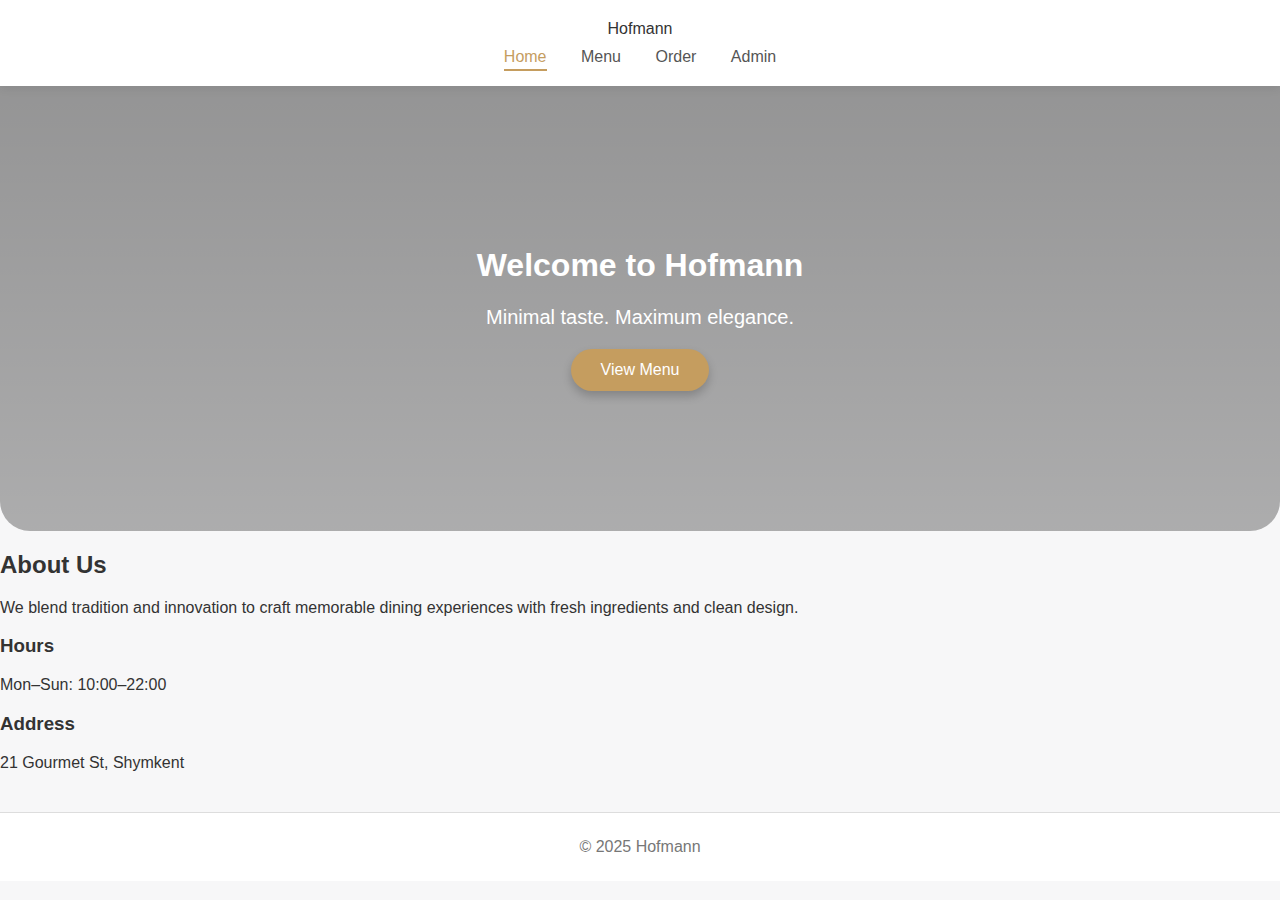
<file: index.html>
<!DOCTYPE html>
<html lang="en">
<head>
  <meta charset="UTF-8" />
  <title>Hofmann Restaurant</title>
  <link rel="stylesheet" href="style.css" />
  <script defer src="script.js"></script>
</head>
<body>
  <header class="topbar">
    <div class="brand">Hofmann</div>
    <nav class="nav">
      <a href="index.html" class="active">Home</a>
      <a href="menu.html">Menu</a>
      <a href="order.php">Order</a>
      <a href="admin.php">Admin</a>
    </nav>
  </header>

  <section class="hero">
    <h1>Welcome to Hofmann</h1>
    <p>Minimal taste. Maximum elegance.</p>
    <button class="btn" onclick="location.href='menu.html'">View Menu</button>
  </section>

  <section class="grid about">
    <div>
      <h2>About Us</h2>
      <p>We blend tradition and innovation to craft memorable dining experiences with fresh ingredients and clean design.</p>
    </div>
    <div class="card">
      <h3>Hours</h3>
      <p>Mon–Sun: 10:00–22:00</p>
      <h3>Address</h3>
      <p>21 Gourmet St, Shymkent</p>
    </div>
  </section>

  <footer>© 2025 Hofmann
</file>
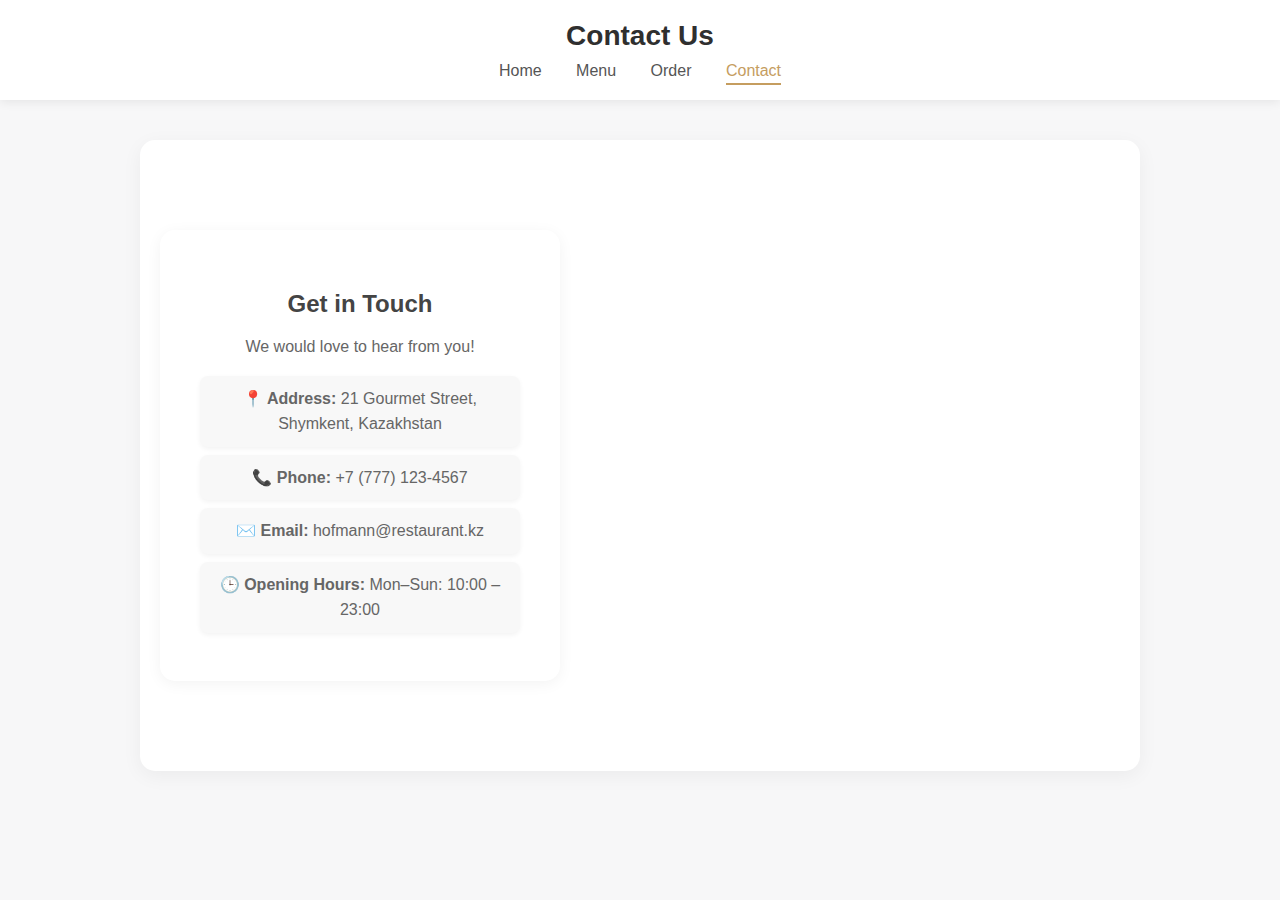
<file: contact.html>
<!DOCTYPE html>
<html lang="en">
<head>
  <meta charset="UTF-8">
  <title>Contact | Hofmann Restaurant</title>
  <link rel="stylesheet" href="style.css">
</head>
<body>
  <header>
    <h1>Contact Us</h1>
    <nav>
      <a href="index.html">Home</a>
      <a href="menu.html">Menu</a>
      <a href="order.php">Order</a>
      <a href="contact.html" class="active">Contact</a>
    </nav>
  </header>

  <section class="contact-page">
    <div class="contact-info">
      <h2>Get in Touch</h2>
      <p>We would love to hear from you!</p>

      <div class="contact-details">
        <p><strong>📍 Address:</strong> 21 Gourmet Street, Shymkent, Kazakhstan</p>
        <p><strong>📞 Phone:</strong> +7 (777) 123-4567</p>
        <p><strong>✉️ Email:</strong> hofmann@restaurant.kz</p>
        <p><strong>🕒 Opening Hours:</strong> Mon–Sun: 10:00 – 23:00</p>
      </div>
    </div>

    <div class="contact-map">
      <iframe
</file>
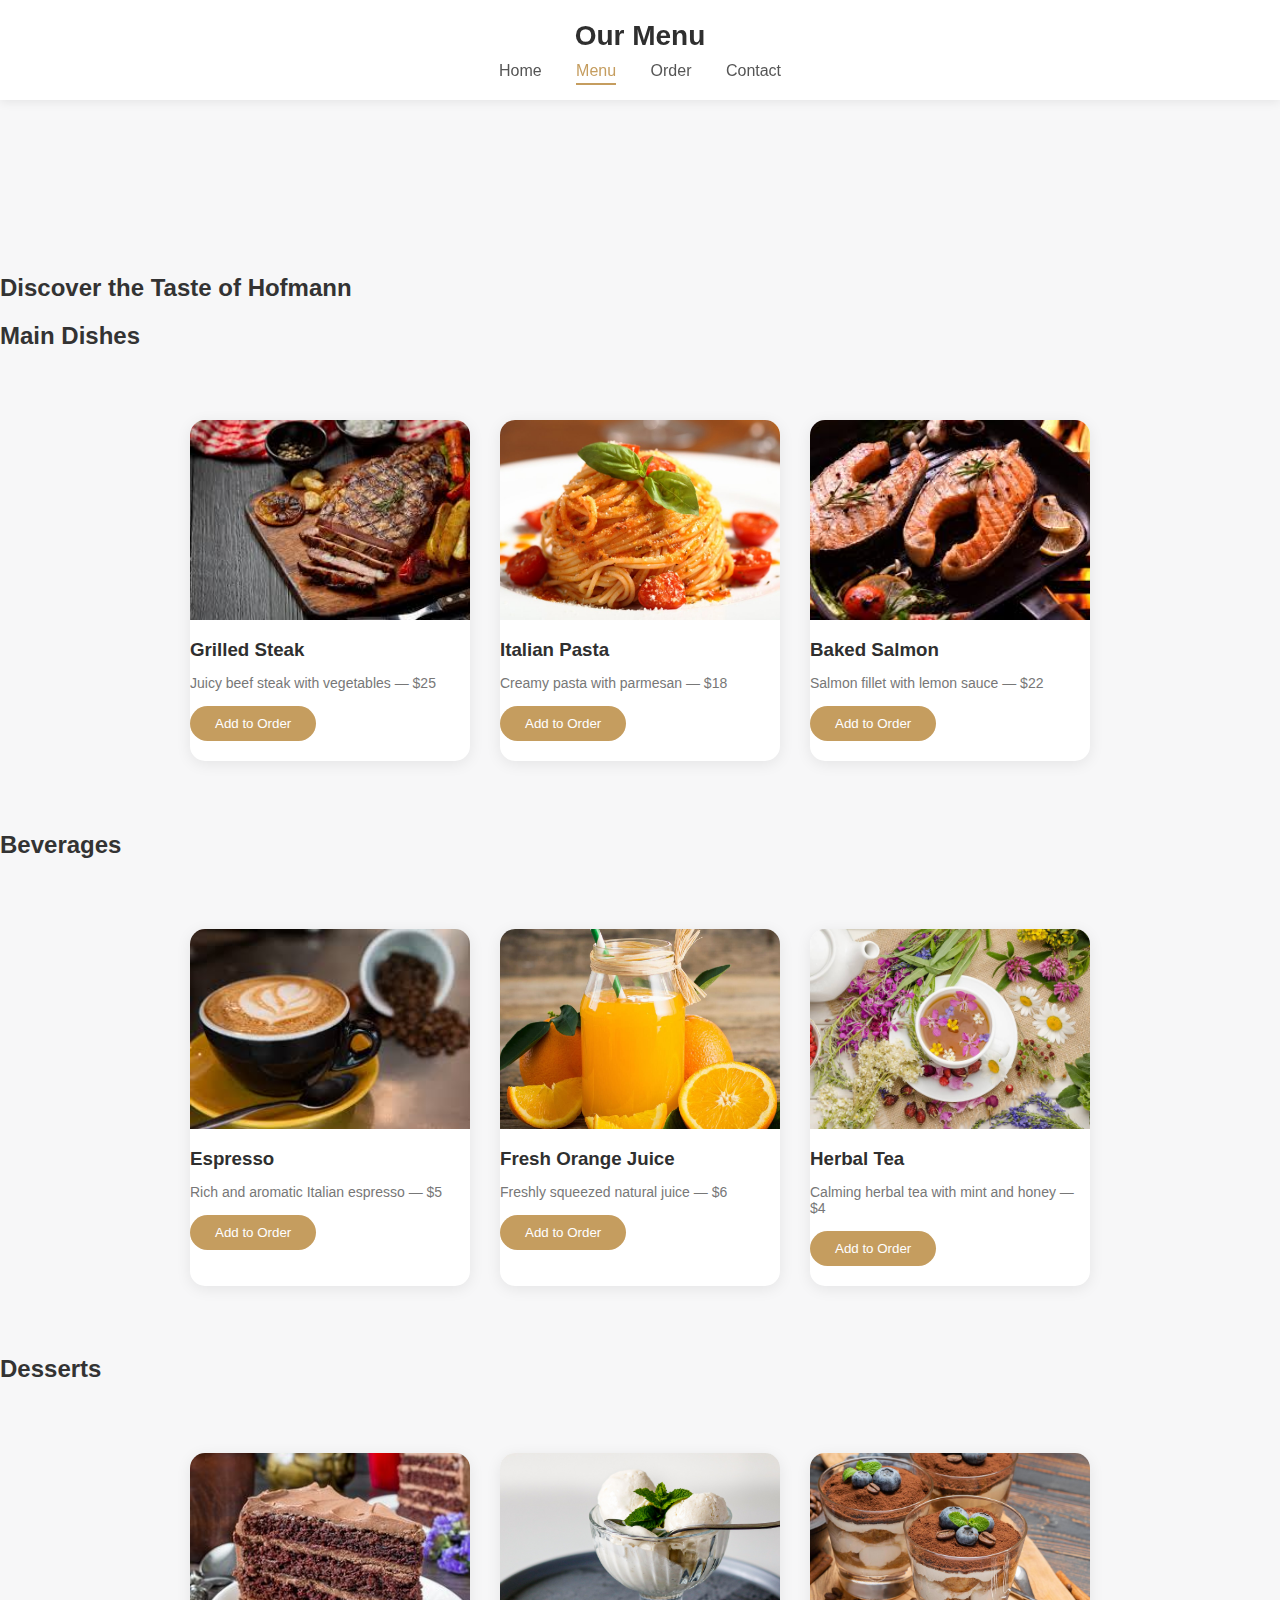
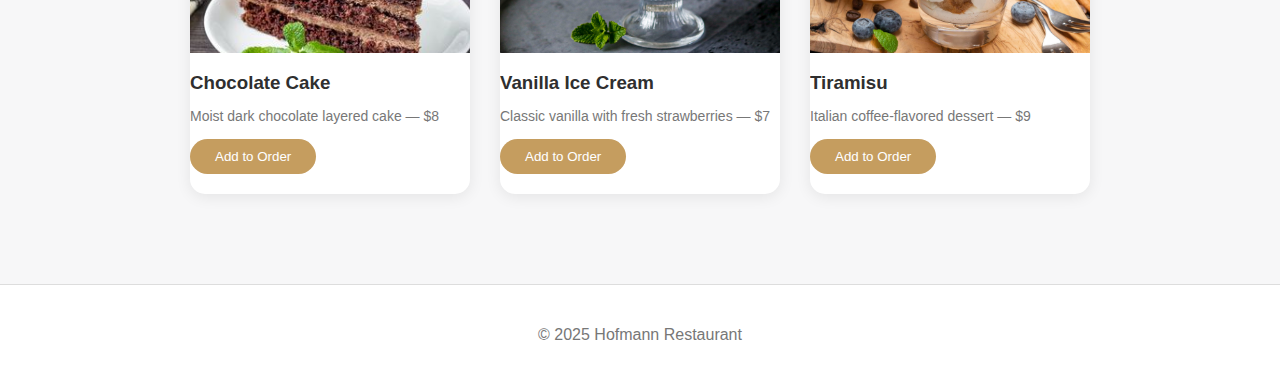
<file: menu.html>
<!DOCTYPE html>
<html lang="en">
<head>
  <meta charset="UTF-8">
  <title>Menu | Hofmann</title>
  <link rel="stylesheet" href="style.css">
  <script defer src="script.js"></script>
</head>
<body>
  <header>
    <h1>Our Menu</h1>
    <nav>
      <a href="index.html">Home</a>
      <a href="menu.html" class="active">Menu</a>
      <a href="order.php">Order</a>
      <a href="contact.html">Contact</a>
    </nav>
  </header>

  <!-- Видео секция -->
  <section class="menu-video">
    <video autoplay muted loop>
      <source src="https://cdn.pixabay.com/vimeo/548426079/dinner-65406.mp4?width=640&hash=2a29b987390edfbcddee379fd325d9b6f44a145f" type="video/mp4">
      Your browser does not support the video tag.
    </video>
    <div class="overlay">
      <h2>Discover the Taste of Hofmann</h2>
    </div>
  </section>

  <!-- Основное меню -->
  <section class="menu-section">
    <h2>Main Dishes</h2>
    <div class="menu-container">

      <div class="menu-item">
        <img src="steak.jpg" alt="Steak">
        <h3>Grilled Steak</h3>
        <p>Juicy beef steak with vegetables — $25</p>
        <button>Add to Order</button>
      </div>

      <div class="menu-item">
        <img src="pasta.jpg" alt="Pasta">
        <h3>Italian Pasta</h3>
        <p>Creamy pasta with parmesan — $18</p>
        <button>Add to Order</button>
      </div>

      <div class="menu-item">
        <img src="salmon.jpg" alt="Fish">
        <h3>Baked Salmon</h3>
        <p>Salmon fillet with lemon sauce — $22</p>
        <button>Add to Order</button>
      </div>

    </div>
  </section>

  <!-- Напитки -->
  <section class="menu-section">
    <h2>Beverages</h2>
    <div class="menu-container">

      <div class="menu-item">
        <img src="coffee.jpg" alt="Coffee">
        <h3>Espresso</h3>
        <p>Rich and aromatic Italian espresso — $5</p>
        <button>Add to Order</button>
      </div>

      <div class="menu-item">
        <img src="juice.jpg" alt="Juice">
        <h3>Fresh Orange Juice</h3>
        <p>Freshly squeezed natural juice — $6</p>
        <button>Add to Order</button>
      </div>

      <div class="menu-item">
        <img src="tea.jpg" alt="Tea">
        <h3>Herbal Tea</h3>
        <p>Calming herbal tea with mint and honey — $4</p>
        <button>Add to Order</button>
      </div>

    </div>
  </section>

  <!-- Десерты -->
  <section class="menu-section">
    <h2>Desserts</h2>
    <div class="menu-container">

      <div class="menu-item">
        <img src="cake.jpg" alt="Cake">
        <h3>Chocolate Cake</h3>
        <p>Moist dark chocolate layered cake — $8</p>
        <button>Add to Order</button>
      </div>

      <div class="menu-item">
        <img src="icecream.jpg" alt="Ice Cream">
        <h3>Vanilla Ice Cream</h3>
        <p>Classic vanilla with fresh strawberries — $7</p>
        <button>Add to Order</button>
      </div>

      <div class="menu-item">
        <img src="tiramisu.jpg" alt="Tiramisu">
        <h3>Tiramisu</h3>
        <p>Italian coffee-flavored dessert — $9</p>
        <button>Add to Order</button>
      </div>

    </div>
  </section>

  <footer>
    <p>© 2025 Hofmann Restaurant</p>
  </footer>
</body>
</html>
</file>
<file: style.css>
/* Общий стиль */
* {
  box-sizing: border-box;
  transition: all 0.3s ease;
}

body {
  font-family: 'Segoe UI', Arial, sans-serif;
  margin: 0;
  background: #f7f7f8;
  color: #333;
}

/* Верхняя часть */
header {
  background: white;
  box-shadow: 0 2px 10px rgba(0,0,0,0.08);
  padding: 20px;
  text-align: center;
  position: sticky;
  top: 0;
  z-index: 1000;
}

header h1 {
  margin: 0;
  font-size: 28px;
  color: #2f2f2f;
}

nav {
  margin-top: 10px;
}

nav a {
  margin: 0 15px;
  text-decoration: none;
  color: #555;
  font-weight: 500;
}

nav a.active, nav a:hover {
  color: #c59d5f;
  border-bottom: 2px solid #c59d5f;
  padding-bottom: 4px;
}

/* Главный баннер */
.hero {
  background: linear-gradient(rgba(0,0,0,0.4), rgba(0,0,0,0.3)),
              url('https://source.unsplash.com/1600x800/?restaurant,dining') center/cover;
  color: white;
  text-align: center;
  padding: 140px 20px;
  border-radius: 0 0 30px 30px;
}

.hero h2 {
  font-size: 56px;
  margin: 0 0 10px;
  text-shadow: 1px 1px 10px rgba(0,0,0,0.3);
}

.hero p {
  font-size: 20px;
  margin-bottom: 20px;
}

.hero button {
  background: #c59d5f;
  border: none;
  color: white;
  padding: 12px 30px;
  border-radius: 25px;
  cursor: pointer;
  font-size: 16px;
  box-shadow: 0 5px 10px rgba(0,0,0,0.2);
}

.hero button:hover {
  background: #a5834d;
}

/* Раздел "О нас" */
.intro {
  background: white;
  margin: 40px auto;
  max-width: 800px;
  padding: 40px;
  border-radius: 15px;
  box-shadow: 0 2px 12px rgba(0,0,0,0.05);
  text-align: center;
}

/* Меню */
.menu-container {
  display: flex;
  justify-content: center;
  flex-wrap: wrap;
  padding: 50px;
  gap: 30px;
}

.menu-item {
  background: white;
  border-radius: 15px;
  width: 280px;
  overflow: hidden;
  box-shadow: 0 3px 15px rgba(0,0,0,0.08);
  transition: transform 0.3s ease, box-shadow 0.3s ease;
}

.menu-item:hover {
  transform: translateY(-6px);
  box-shadow: 0 6px 20px rgba(0,0,0,0.12);
}

.menu-item img {
  width: 100%;
  height: 200px;
  object-fit: cover;
}

.menu-item h3 {
  margin: 15px 0 5px;
  color: #2f2f2f;
}

.menu-item p {
  color: #777;
  font-size: 14px;
  margin-bottom: 15px;
}

.menu-item button {
  background: #c59d5f;
  border: none;
  color: white;
  padding: 10px 25px;
  border-radius: 20px;
  cursor: pointer;
  margin-bottom: 20px;
}

.menu-item button:hover {
  background: #a5834d;
}

/* Форма заказа */
.order-form {
  background: white;
  max-width: 420px;
  margin: 50px auto;
  padding: 30px;
  border-radius: 15px;
  box-shadow: 0 4px 15px rgba(0,0,0,0.08);
}

.order-form h2 {
  text-align: center;
  margin-bottom: 25px;
  color: #333;
}

.order-form input {
  width: 100%;
  padding: 10px;
  margin-bottom: 15px;
  border: 1px solid #ccc;
  border-radius: 8px;
}

.order-form input:focus {
  border-color: #c59d5f;
  outline: none;
  box-shadow: 0 0 5px rgba(197,157,95,0.4);
}

.order-form button {
  width: 100%;
  padding: 12px;
  border: none;
  background: #c59d5f;
  color: white;
  border-radius: 8px;
  font-size: 16px;
  cursor: pointer;
}

.order-form button:hover {
  background: #a5834d;
}

/* Таблица в админке */
.admin table {
  width: 90%;
  margin: 40px auto;
  border-collapse: collapse;
  background: white;
  border-radius: 10px;
  overflow: hidden;
  box-shadow: 0 2px 10px rgba(0,0,0,0.08);
}

.admin th {
  background: #c59d5f;
  color: white;
  padding: 10px;
}

.admin td {
  padding: 10px;
  border-bottom: 1px solid #eee;
  text-align: center;
}

.admin tr:hover {
  background: #faf3e8;
}

/* Контакты */
.contact-info {
  background: white;
  margin: 40px auto;
  max-width: 600px;
  padding: 40px;
  border-radius: 15px;
  box-shadow: 0 3px 15px rgba(0,0,0,0.05);
  text-align: center;
}

/* Подвал */
footer {
  text-align: center;
  padding: 25px;
  border-top: 1px solid #ddd;
  background: white;
  margin-top: 40px;
  color: #777;
}

/* Сообщения */
.success {
  color: green;
  text-align: center;
  font-weight: bold;
}

.error {
  color: red;
  text-align: center;
  font-weight: bold;
}
.contact-page {
  display: flex;
  flex-wrap: wrap;
  justify-content: center;
  align-items: flex-start;
  padding: 50px 20px;
  gap: 40px;
  background: #fff;
  border-radius: 15px;
  box-shadow: 0 5px 20px rgba(0,0,0,0.05);
  margin: 40px auto;
  max-width: 1000px;
}

.contact-info {
  max-width: 400px;
}

.contact-info h2 {
  color: #444;
  margin-bottom: 10px;
}

.contact-info p {
  color: #666;
  font-size: 16px;
  line-height: 1.6;
}

.contact-details p {
  background: #f8f8f8;
  border-radius: 8px;
  padding: 10px;
  margin: 8px 0;
  box-shadow: 0 2px 5px rgba(0,0,0,0.05);
}

.contact-map {
  flex: 1;
  min-width: 300px;
  border-radius: 10px;
  overflow: hidden;
  box-shadow: 0 3px 10px rgba(0,0,0,0.1);
}
</file>
